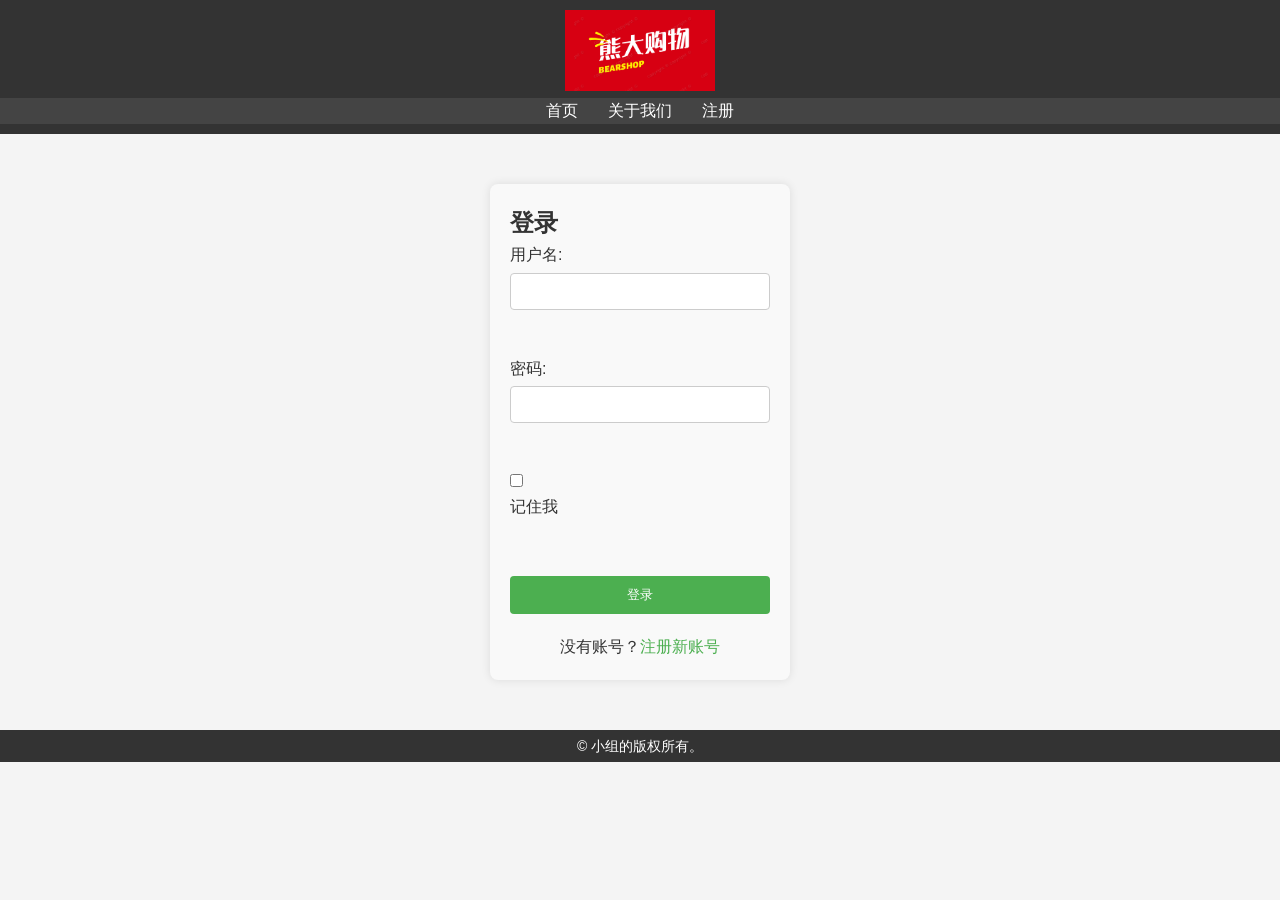
<file: src/main/resources/static/admin.html>
<!DOCTYPE html>
<html lang="zh">
<head>
  <meta charset="UTF-8">
  <meta name="viewport" content="width=device-width, initial-scale=1.0">
  <title>后台管理中心</title>
  <link rel="stylesheet" href="./Styles/Styles_ofAdmin.css">
</head>


<body>
<!-- 登录身份验证 -->
<script>
  const user = localStorage.getItem('loggedInUser');
  if (!user || user !== 'admin') {
    alert('请先登录管理员账号');
    window.location.href = './Class2/User_Login.html';
  }
</script>

<header>
  <h1>欢迎回来，管理员</h1>
</header>

<nav>
  <button onclick="showEmp()">员工管理</button>
  <button onclick="showDept()">部门管理</button>
  <button onclick="showProductsofBlackground()">商品管理</button>
</nav>

<button onclick="showAddEmpForm()">➕ 添加员工</button>
<button onclick="showAddDeptForm()">➕ 添加部门</button>
<button onclick="showAddProductForm()">➕ 添加商品</button>

<!-- 弹窗容器 -->
<div id="product-modal" class="modal" style="display: none;">
  <div class="modal-content">
    <span class="close" onclick="closeModal('product-modal')">&times;</span>
    <form id="add-product-form" style="display:none; margin:20px;
    max-height: 500px;
    overflow-y: auto;">
      <!-- 新增商品表单 -->
      <h3>新增商品</h3>
      <label>商品名称：<input name="name" required></label><br>
      <label>描述：<textarea name="description" required></textarea></label><br>
      <label>价格：<input name="price" type="number" required></label><br>
      <label>库存：<input name="stock" type="number" required></label><br>
      <label>商品图片：<input type="file" id="upload-image" name="image" accept="image/*" required></label><br>
      <input type="hidden" name="imageUrl" id="uploaded-url"> <!-- 存放返回的云链接 -->
      <button type="submit">提交</button>
    </form>


    <!-- 新增员工表单 -->
    <div id="add-emp-form" style="display:none; margin:20px;">
      <h3 id="title-name"></h3>
      <input type="hidden" id="emp-id">
      <label>用户名：<input id="emp-username" required></label><br>
      <label>姓名：<input id="emp-name" required></label><br>
      <label>性别：
        <select id="emp-gender">
          <option value="1">男</option>
          <option value="2">女</option>
        </select>
      </label><br>
      <label>头像：<input type="file" id="image" name="image" accept="image/*" required></label><br>
      <input type="hidden" name="imageUrl" id="url">
      <button onclick="submitEmp()">提交</button>
    </div>


    <!-- 新增部门弹窗表单 -->
    <div id="add-dept-form" style="display:none; margin: 20px;">
      <h3>新增部门</h3>
      <label>部门名称：<input id="dept-name" required></label><br>
      <button onclick="submitDept()">提交</button>
    </div>

    <!-- 删除商品表单 -->
    <form id="delete-products-form" style="display:none; margin:20px;">
      <h3>删除商品</h3>
      <label>请输入商品id：<input name="id" type="number" required></label>
      <button type="submit">提交</button>
    </form>

  </div>
</div>

<main id="main-panel">
  <!-- 这里动态加载内容 -->
</main>
<script src="./JS/dept.js"></script>
<script src="./JS/common.js"></script>
<script src="./JS/emp.js"></script>
<script src="./JS/main.js"></script>
<script src="./JS/product.js"></script>
</body>
</html>
</file>
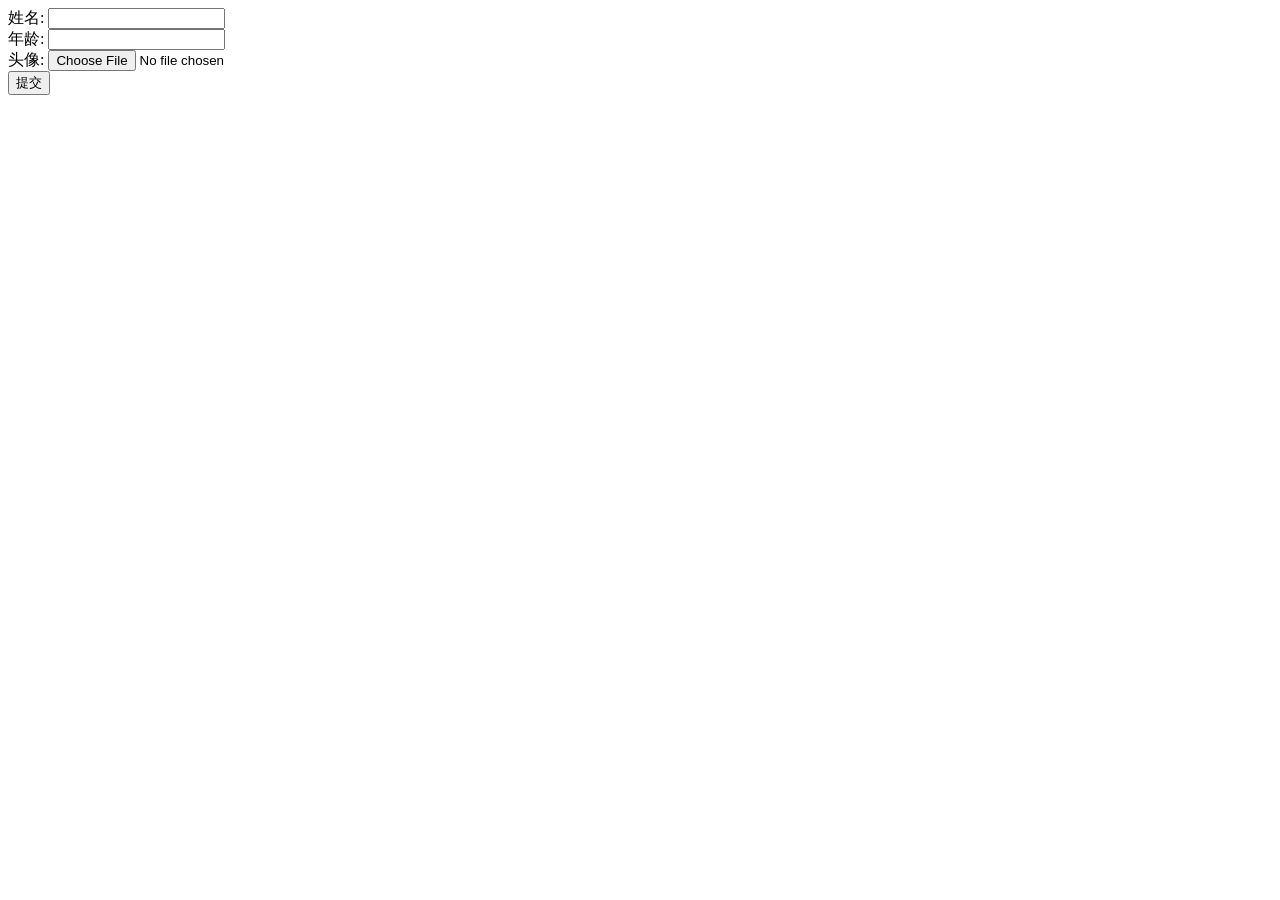
<file: src/main/resources/static/upload.html>
<!DOCTYPE html>
<html lang="en">
<head>
    <meta charset="UTF-8">
    <title>上传文件</title>
</head>
<body>

    <form action="/upload" method="post" enctype="multipart/form-data">
        姓名: <input type="text" name="username"><br>
        年龄: <input type="text" name="age"><br>
        头像: <input type="file" name="image"><br>
        <input type="submit" value="提交">
    </form>

</body>
</html>
</file>
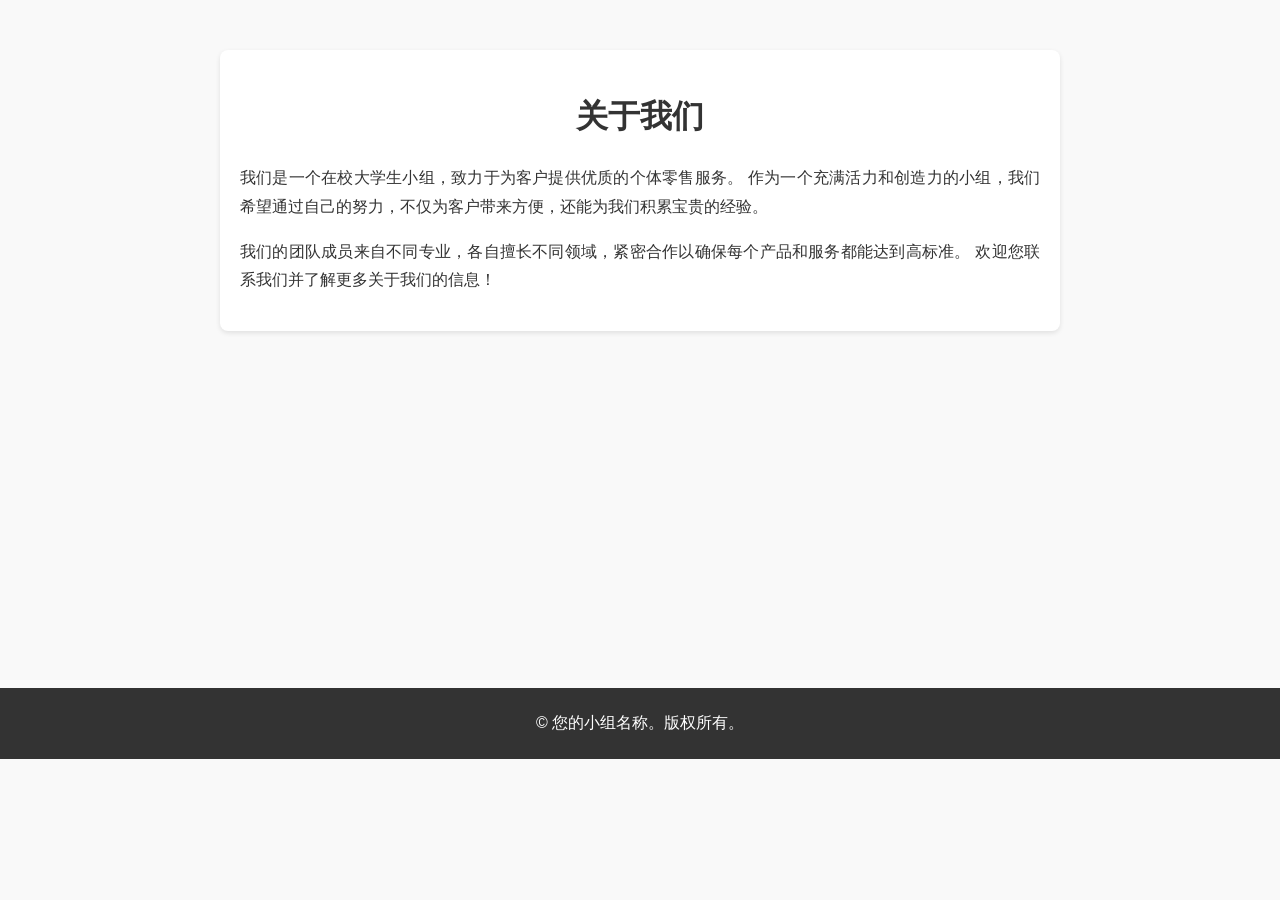
<file: src/main/resources/static/Class2/About_Us.html>
<!DOCTYPE html>
<html lang="zh">
<head>
    <meta charset="UTF-8">
    <meta name="viewport" content="width=device-width, initial-scale=1.0">
    <title>关于我们</title>
    <link rel="stylesheet" href="../Styles/Styles_ofAboutUs.css">
</head>
<body>
<div class="container">
    <h1>关于我们</h1>
    <p>
        我们是一个在校大学生小组，致力于为客户提供优质的个体零售服务。
        作为一个充满活力和创造力的小组，我们希望通过自己的努力，不仅为客户带来方便，还能为我们积累宝贵的经验。
    </p>
    <p>
        我们的团队成员来自不同专业，各自擅长不同领域，紧密合作以确保每个产品和服务都能达到高标准。
        欢迎您联系我们并了解更多关于我们的信息！
    </p>
</div>

<br><br><br>
<br><br><br>
<br><br><br>
<br><br><br>

<footer class="footer">
    <p class="span">&copy; 您的小组名称。版权所有。</p>
</footer>
</body>
</html>




        </article>
</body>
</html>
</file>
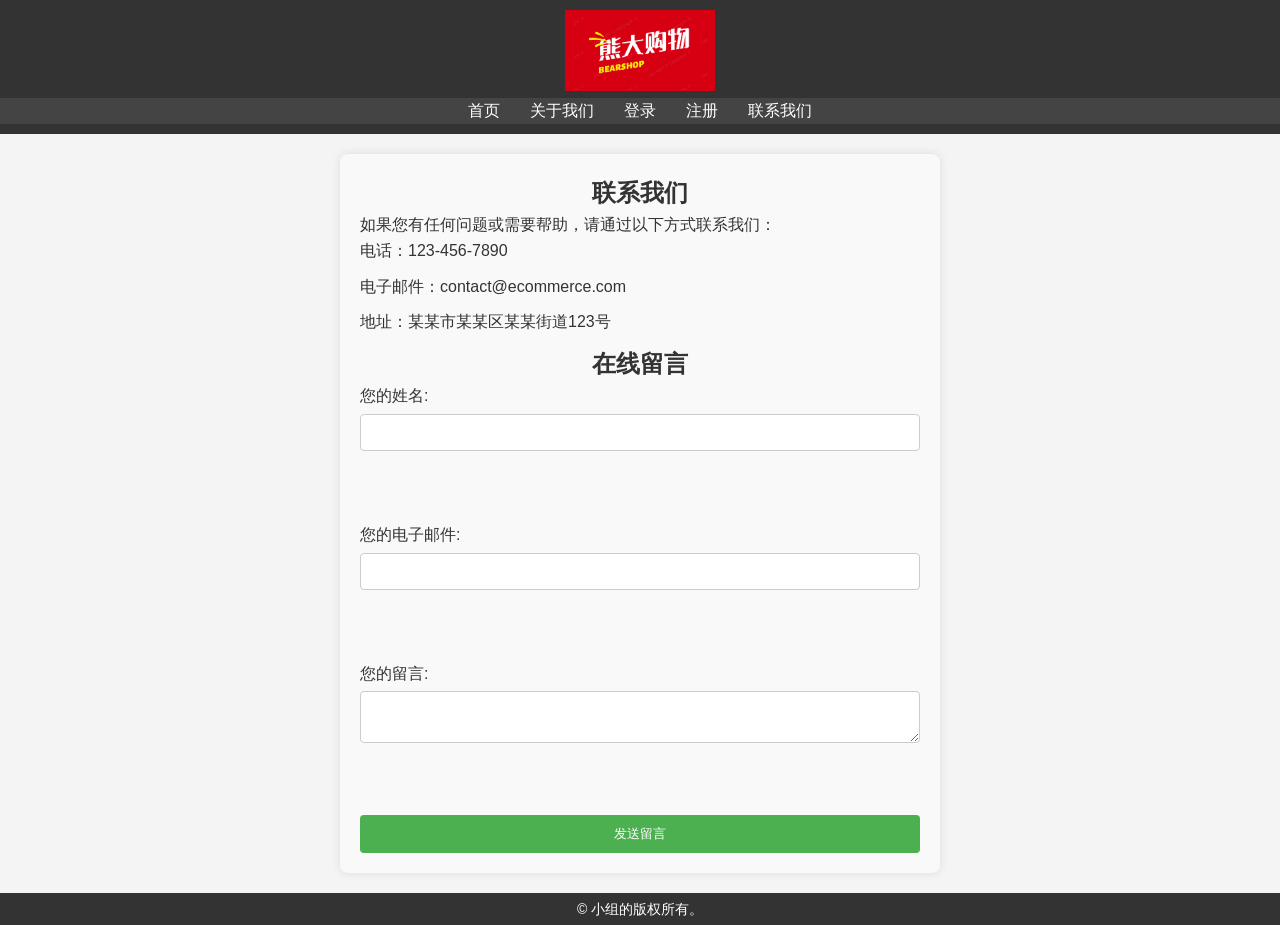
<file: src/main/resources/static/Class2/Contact_Us.html>
<!DOCTYPE html>
<html lang="zh">
<head>
    <meta charset="UTF-8">
    <meta name="viewport" content="width=device-width, initial-scale=1.0">
    <title>联系我们 - 电商主页</title>
    <link rel="stylesheet" href="../Styles/Styles_ofMain.css">
</head>
<body>
    <header>
        <div class="logo-container">
            <img src="../Picture/LOGO.png" alt="电商网站Logo" id="logo">
        </div>
        <nav class="navbar">
            <ul>
                <li><a href="../Index.html">首页</a></li>
                <li><a href="../Class2/About_Us.html" target="_blank">关于我们</a></li>
                <li><a href="../Class2/User_Login.html">登录</a></li>
                <li><a href="../Class2/User_Register.html" target="_blank">注册</a></li>
                <li><a href="#contact">联系我们</a></li>
            </ul>
        </nav>
    </header>

    <main>
        <section class="contact-us">
            <h1>联系我们</h1>
            <p>如果您有任何问题或需要帮助，请通过以下方式联系我们：</p>
            <ul>
                <li>电话：123-456-7890</li>
                <li>电子邮件：contact@ecommerce.com</li>
                <li>地址：某某市某某区某某街道123号</li>
            </ul>
            <h2>在线留言</h2>
            <form action="submit_contact_form.php" method="post">
                <label for="name">您的姓名:</label>
                <input type="text" id="name" name="name" required><br><br>
                <label for="email">您的电子邮件:</label>
                <input type="email" id="email" name="email" required><br><br>
                <label for="message">您的留言:</label>
                <textarea id="message" name="message" required></textarea><br><br>
                <input type="submit" value="发送留言">
            </form>
        </section>
    </main>

    <footer>
        <p>&copy; 小组的版权所有。</p>
    </footer>
</body>
</html>
</file>
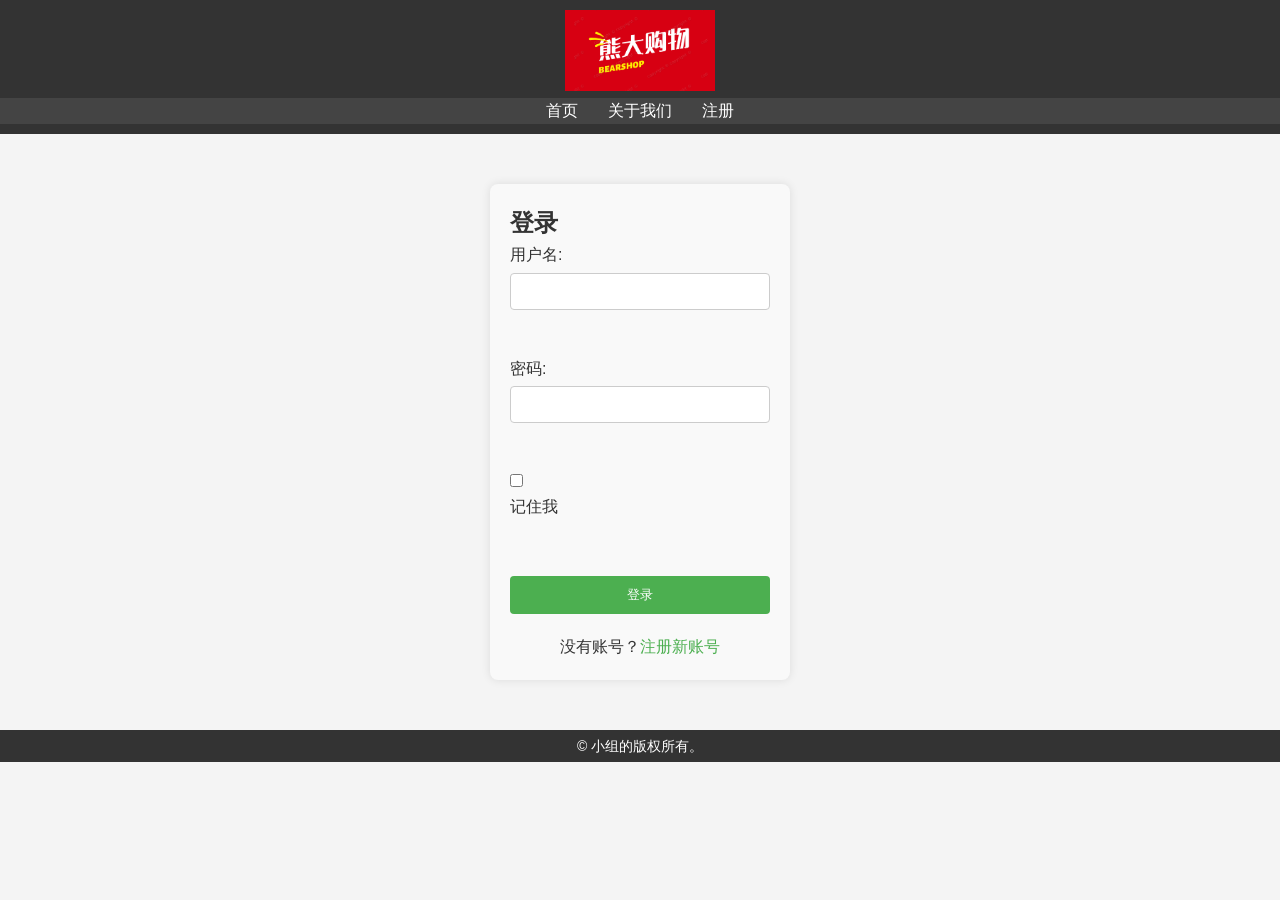
<file: src/main/resources/static/Class2/User_Login.html>
<!DOCTYPE html>
<html lang="zh">
<head>
    <meta charset="UTF-8">
    <meta name="viewport" content="width=device-width, initial-scale=1.0">
    <title>用户登录 - 电商主页</title>
    <link rel="stylesheet" href="../Styles/Styles_ofMain.css">
</head>
<body>
    <header>
        <div class="logo-container">
            <img src="../Picture/LOGO.png" alt="电商网站Logo" id="logo">
        </div>
        <nav class="navbar">
            <ul>
                <li><a href="../Index.html">首页</a></li>
                <li><a href="../Class2/About_Us.html" target="_blank">关于我们</a></li>
                <li><a href="../Class2/User_Register.html" target="_blank">注册</a></li>
            </ul>
        </nav>
    </header>

    <main>
        <section class="login-form">
            <h1>登录</h1>
            <form id = "loginForm" action="#" method="post">
                <label for="username">用户名:</label>
                <input type="text" id="username" name="username" required><br><br>

                <label for="password">密码:</label>
                <input type="password" id="password" name="password" required><br><br>

                <input type="checkbox" id="remember-me" name="remember-me">
                <label for="remember-me">记住我</label><br><br>

                <button type="submit">登录</button>
            </form>
            <p>没有账号？<a href="../Class2/User_Register.html">注册新账号</a></p>
        </section>
    </main>

    <footer>
        <p>&copy; 小组的版权所有。</p>
    </footer>

    <script>
        document.getElementById('loginForm').addEventListener('submit', async function (e) {
            e.preventDefault();

            const username = document.getElementById('username').value.trim();
            const password = document.getElementById('password').value;

            try {
                const res = await fetch('http://localhost:8080/login', {
                    method: 'POST',
                    headers: { 'Content-Type': 'application/json' },
                    body: JSON.stringify({ username, password })
                });

                // 解析后端返回的 JSON（即使是 401 也会带有 message）
                const result = await res.json().catch(() => ({}));

                // 用户名或密码错误时，后端返回 401，这是正常的业务结果，
                // 直接提示用户，不当成系统异常处理
                if (res.status === 401) {
                    alert('登录失败：' + (result.message || '用户名或密码错误'));
                    return;
                }

                if (!res.ok) {
                    // 其它非预期状态码（如 500）才视为系统错误
                    throw new Error('登录请求失败: ' + res.status + ' ' + (result.message || ''));
                }

                if (result.success) {
                    const payload = result.data || result.user || result;
                    const returnedId = payload && (payload.id || payload.userId || payload.uid);

                    //同时存储用户名和ID
                    if (returnedId) {
                        localStorage.setItem('userId', returnedId);
                        localStorage.setItem('username', username);
                        console.log('存储了用户信息:', { userId: returnedId, username });
                    } else {

                        localStorage.setItem('username', username);
                        console.warn('后端未返回userId,仅存储username');
                    }

                    console.log('登录成功！');
                    window.location.href = '/Index.html';
                } else {
                    alert('登录失败：' + (result.message || '用户名或密码错误'));
                }
            } catch (err) {
                console.error('登录过程发生错误:', err);
                alert('登录过程发生错误，请重试');
            }
        });
    </script>


</body>
</html>
</file>
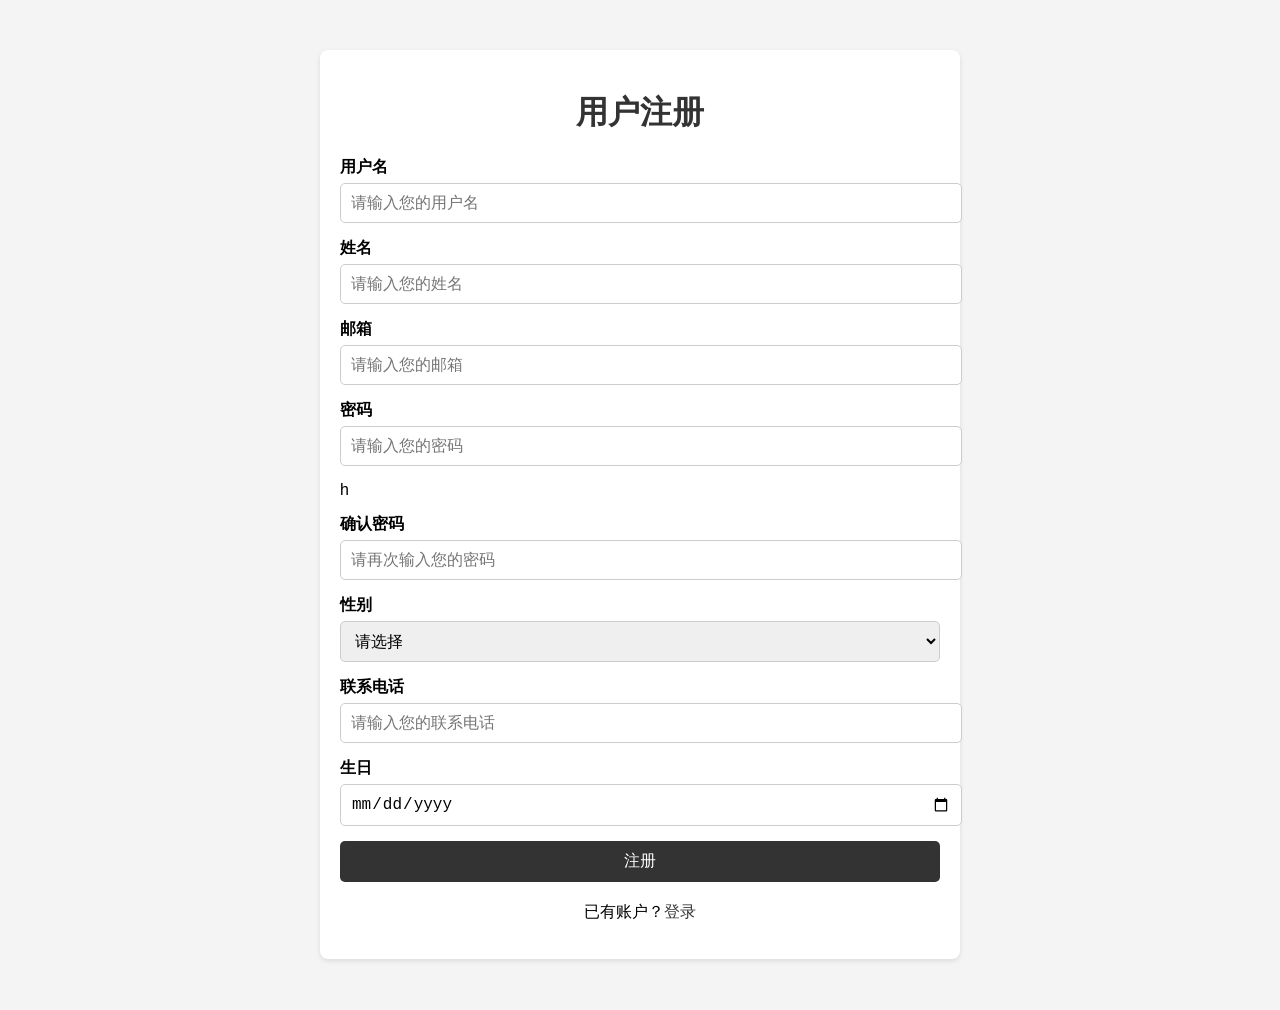
<file: src/main/resources/static/Class2/User_Register.html>
<!DOCTYPE html>
<html lang="zh">
<head>
    <meta charset="UTF-8">
    <meta name="viewport" content="width=device-width, initial-scale=1.0">
    <title>用户注册</title>
    <link rel="stylesheet" href="../Styles/Styles_ofUserRegister.css">
</head>
<body>
<div class="container">
    <h1>用户注册</h1>
    <form id="registerForm">
        <!-- 用户名 -->
        <div class="form-group">
            <label for="username">用户名</label>
            <input type="text" id="username" name="username" placeholder="请输入您的用户名"
                   pattern="^[a-zA-Z0-9_]{3,20}$" title="用户名只能包含字母、数字和下划线，长度为3-20个字符" required>
        </div>

        <!-- 姓名 -->
        <div class="form-group">
            <label for="name">姓名</label>
            <input type="text" id="name" name="name" placeholder="请输入您的姓名" required>
        </div>

        <!-- 邮箱 -->
        <div class="form-group">
            <label for="email">邮箱</label>
            <input type="email" id="email" name="email" placeholder="请输入您的邮箱"
                   pattern="^[a-zA-Z0-9._%+-]+@[a-zA-Z0-9.-]+\.[a-zA-Z]{2,}$" title="请输入有效的邮箱地址" required>
        </div>

        <!-- 密码 -->
        <div class="form-group">
            <label for="password">密码</label>
            <input type="password" id="password" name="password" placeholder="请输入您的密码"
                   pattern="^(?=.*[A-Za-z])(?=.*\d)[A-Za-z\d]{6,20}$"
                   title="密码需包含字母和数字，长度在6到20个字符之间" >
        </div>
h
        <!-- 确认密码 -->
        <div class="form-group">
            <label for="confirm-password">确认密码</label>
            <input type="password" id="confirm-password" name="confirm-password" placeholder="请再次输入您的密码">
        </div>

        <!-- 性别 -->
        <div class="form-group">
            <label for="gender">性别</label>
            <select id="gender" name="gender" required>
                <option value="">请选择</option>
                <option value="male">男</option>
                <option value="female">女</option>
                <option value="other">其他</option>
            </select>
        </div>

        <!-- 联系电话 -->
        <div class="form-group">
            <label for="phone">联系电话</label>
            <input type="tel" id="phone" name="phone" placeholder="请输入您的联系电话"
                   pattern="^1[3-9]\d{9}$" title="请输入有效的中国手机号" required>
        </div>

        <!-- 生日 -->
        <div class="form-group">
            <label for="birthdate">生日</label>
            <input type="date" id="birthdate" name="birthdate" required>
        </div>

        <!-- 提交按钮 -->
        <button type="submit">注册</button>
    </form>
    <div class="form-footer">
        <p>已有账户？<a href="#">登录</a></p>
    </div>
</div>
</body>

<script>
    document.getElementById('registerForm').addEventListener('submit', async function (e) {
        e.preventDefault();

        // 获取用户输入
        const username = document.getElementById('username').value;
        const name = document.getElementById('name').value;
        const password = document.getElementById('password').value;
        const confirmPassword = document.getElementById('confirm-password').value;
        const gender = document.getElementById('gender').value;
        const phone = document.getElementById('phone').value;
        const birthdate = document.getElementById('birthdate').value;

        const passwordRegex = /^(?=.*[A-Za-z])(?=.*\d)[A-Za-z\d]{6,20}$/;

        if (password) {
            if (!passwordRegex.test(password)) {
                alert('密码格式错误：需包含字母和数字，长度在6到20个字符之间');
                return;
            }

            if (password !== confirmPassword) {
                alert('两次输入的密码不一致');
                return;
            }
        }

        const emp = {
            username,
            name,
            password,
            gender: gender === 'male' ? 1 : gender === 'female' ? 2 : 3,
            phone,
            birth: birthdate
        };

        try {
            const res = await fetch('http://localhost:8080/register', {
                method: 'POST',
                headers: {
                    'Content-Type': 'application/json'
                },
                body: JSON.stringify(emp)
            });

            const result = await res.json();

            if (res.ok && result.success) {
                alert('注册成功！请登录');
                window.location.href = './User_Login.html';
            } else {
                alert('注册失败：' + (result.message || '未知错误'));
            }
        } catch (err) {
            alert('请求失败，请稍后再试');
            console.error(err);
        }
    });
</script>

</html>
</file>
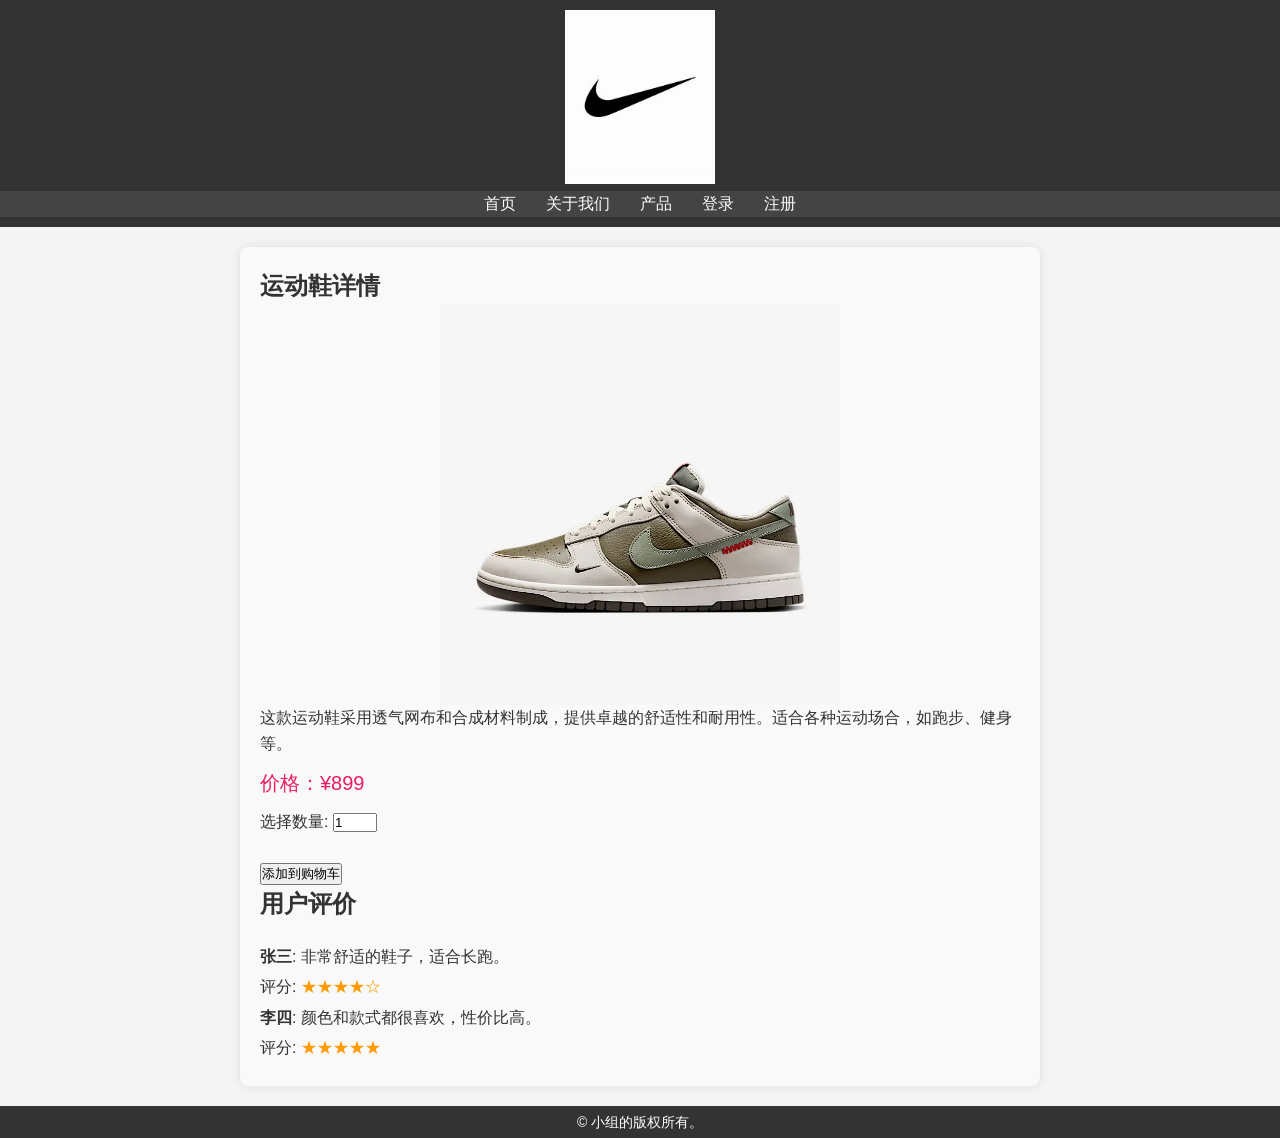
<file: src/main/resources/static/Class3/Product_Detail1.1.html>
<!DOCTYPE html>
<html lang="zh">
<head>
    <meta charset="UTF-8">
    <meta name="viewport" content="width=device-width, initial-scale=1.0">
    <title>运动鞋详情 - 电商主页</title>
    <link rel="stylesheet" href="../Styles/Styles_ofMain.css">
</head>
<body>
    <header>
        <div class="logo-container">
            <img src="../Picture/logo.jpg" alt="电商网站Logo" id="logo">
        </div>
        <nav class="navbar">
            <ul>
                <li><a href="../Index.html">首页</a></li>
                <li><a href="../Class2/About_Us.html" target="_blank">关于我们</a></li>
                <li><a href="../Index.html">产品</a></li>
                <li><a href="../Class2/User_Login.html">登录</a></li>
                <li><a href="../Class2/User_Register.html" target="_blank">注册</a></li>
            </ul>
        </nav>
    </header>

    <main>
        <section class="product-detail">
            <h1>运动鞋详情</h1>
            <img src="../Picture/nike1.png" alt="运动鞋" class="product-image">
            <p class="product-description">这款运动鞋采用透气网布和合成材料制成，提供卓越的舒适性和耐用性。适合各种运动场合，如跑步、健身等。</p>
            <p class="product-price">价格：¥899</p>
            <form action="add_to_cart.php" method="post">
                <label for="quantity">选择数量:</label>
                <input type="number" id="quantity" name="quantity" min="1" max="10" value="1"><br><br>
                <input type="hidden" name="product_id" value="101">
                <input type="submit" value="添加到购物车">
            </form>
            <h2>用户评价</h2>
            <div class="customer-reviews">
                <p><strong>张三</strong>: 非常舒适的鞋子，适合长跑。
                <p>评分: <span class="rating">★★★★☆</span></p>             
                <p><strong>李四</strong>: 颜色和款式都很喜欢，性价比高。</p>
                <p>评分: <span class="rating">★★★★★</span></p>
            </div>
        </section>
    </main>

    <footer>
        <p>&copy; 小组的版权所有。</p>
    </footer>
</body>
</html>
</file>
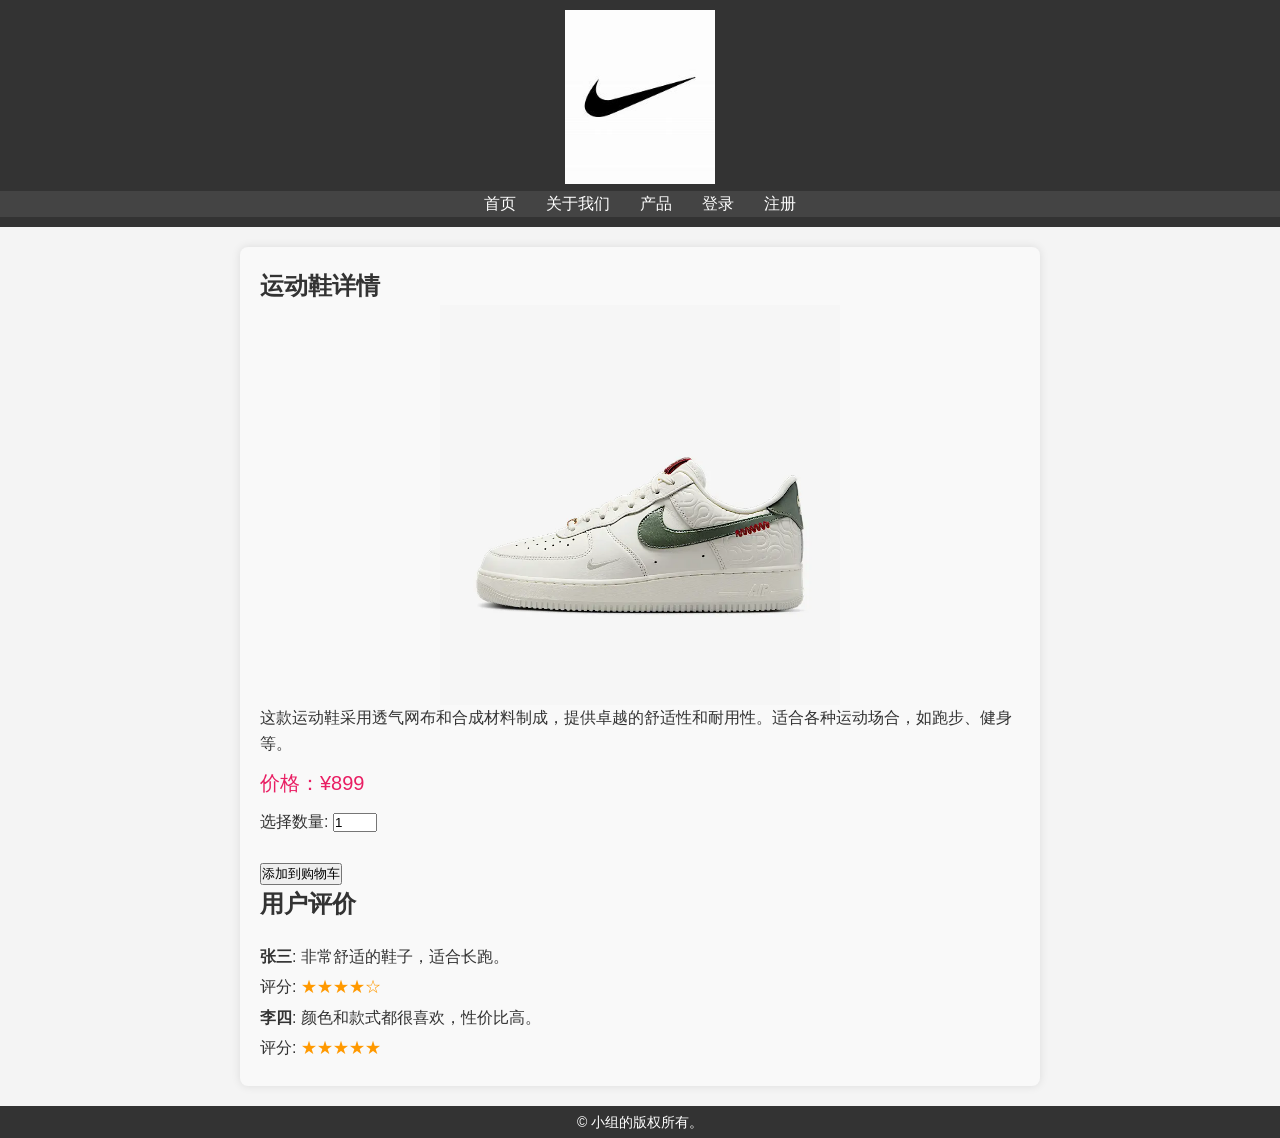
<file: src/main/resources/static/Class3/Product_Detail1.3.html>
<!DOCTYPE html>
<html lang="zh">
<head>
    <meta charset="UTF-8">
    <meta name="viewport" content="width=device-width, initial-scale=1.0">
    <title>运动鞋详情 - 电商主页</title>
    <link rel="stylesheet" href="../Styles/Styles_ofMain.css">
</head>
<body>
    <header>
        <div class="logo-container">
            <img src="../Picture/logo.jpg" alt="电商网站Logo" id="logo">
        </div>
        <nav class="navbar">
            <ul>
                <li><a href="../Index.html">首页</a></li>
                <li><a href="../Class2/About_Us.html" target="_blank">关于我们</a></li>
                <li><a href="../Class2/Product.html">产品</a></li>
                <li><a href="../Class2/User_Login.html">登录</a></li>
                <li><a href="../Class2/User_Register.html" target="_blank">注册</a></li>
            </ul>
        </nav>
    </header>

    <main>
        <section class="product-detail">
            <h1>运动鞋详情</h1>
            <img src="../Picture/nike3.png" alt="运动鞋" class="product-image">
            <p class="product-description">这款运动鞋采用透气网布和合成材料制成，提供卓越的舒适性和耐用性。适合各种运动场合，如跑步、健身等。</p>
            <p class="product-price">价格：¥899</p>
            <form action="add_to_cart.php" method="post">
                <label for="quantity">选择数量:</label>
                <input type="number" id="quantity" name="quantity" min="1" max="10" value="1"><br><br>
                <input type="hidden" name="product_id" value="101">
                <input type="submit" value="添加到购物车">
            </form>
            <h2>用户评价</h2>
            <div class="customer-reviews">
                <p><strong>张三</strong>: 非常舒适的鞋子，适合长跑。</p>
                <p>评分: <span class="rating">★★★★☆</span></p>
                <p><strong>李四</strong>: 颜色和款式都很喜欢，性价比高。</p>
                <p>评分: <span class="rating">★★★★★</span></p>
            </div>
        </section>
    </main>

    <footer>
        <p>&copy; 小组的版权所有。</p>
    </footer>
</body>
</html>
</file>
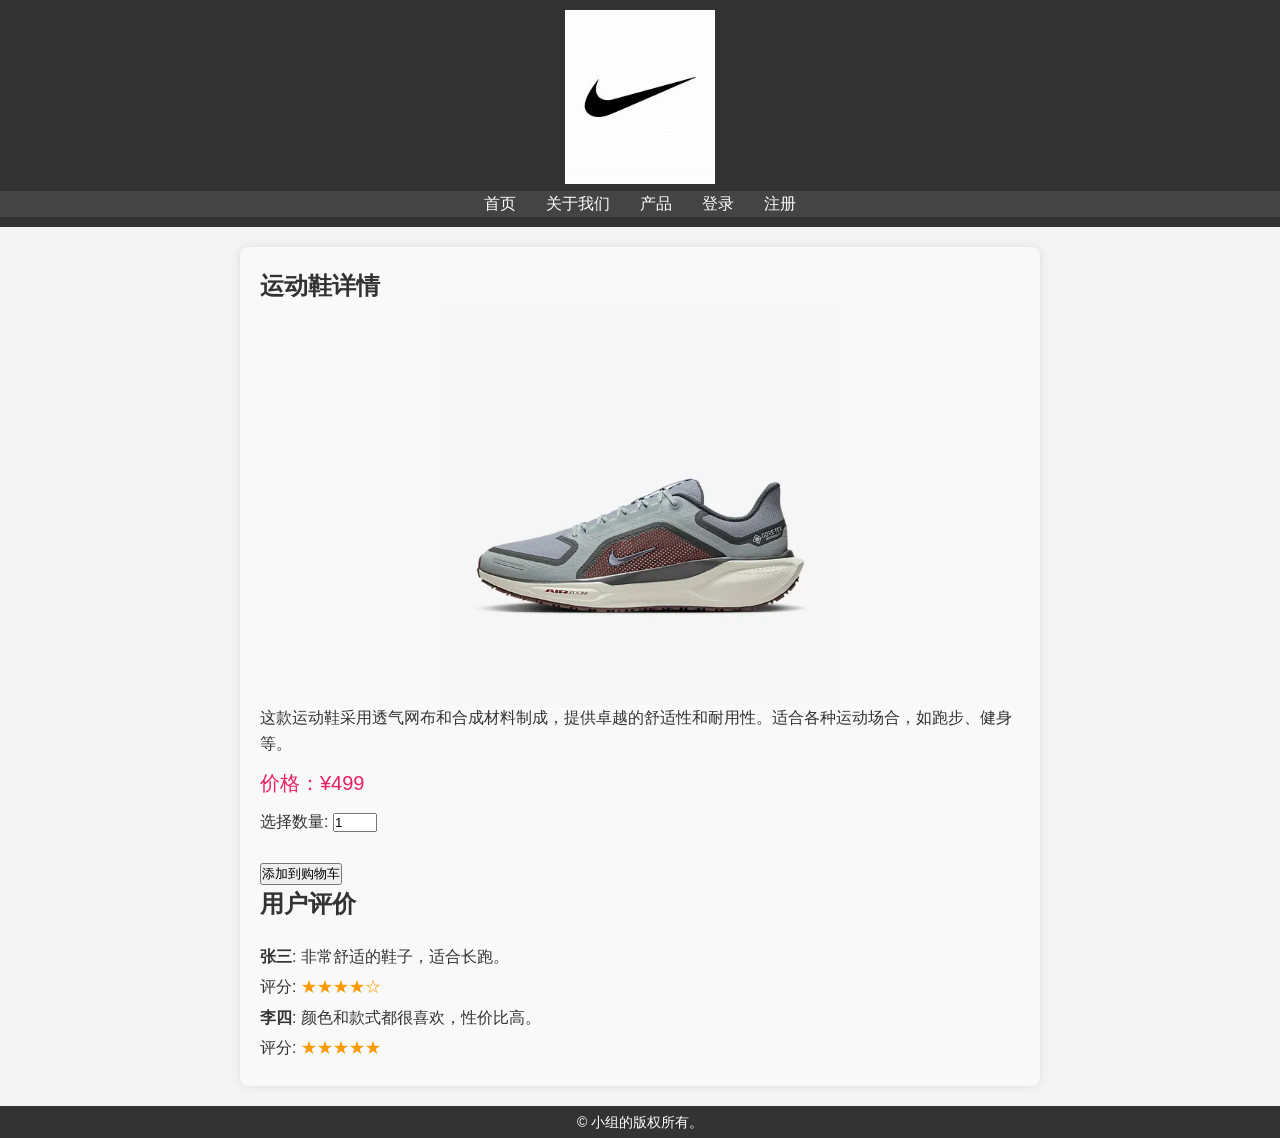
<file: src/main/resources/static/Class3/Product_Detail1.4.html>
<!DOCTYPE html>
<html lang="zh">
<head>
    <meta charset="UTF-8">
    <meta name="viewport" content="width=device-width, initial-scale=1.0">
    <title>运动鞋详情 - 电商主页</title>
    <link rel="stylesheet" href="../Styles/Styles_ofMain.css">
</head>
<body>
    <header>
        <div class="logo-container">
            <img src="../Picture/logo.jpg" alt="电商网站Logo" id="logo">
        </div>
        <nav class="navbar">
            <ul>
                <li><a href="../Index.html">首页</a></li>
                <li><a href="../Class2/About_Us.html" target="_blank">关于我们</a></li>
                <li><a href="../Class2/Product.html">产品</a></li>
                <li><a href="../Class2/User_Login.html">登录</a></li>
                <li><a href="../Class2/User_Register.html" target="_blank">注册</a></li>
            </ul>
        </nav>
    </header>

    <main>
        <section class="product-detail">
            <h1>运动鞋详情</h1>
            <img src="../Picture/nike4.png" alt="运动鞋" class="product-image">
            <p class="product-description">这款运动鞋采用透气网布和合成材料制成，提供卓越的舒适性和耐用性。适合各种运动场合，如跑步、健身等。</p>
            <p class="product-price">价格：¥499</p>
            <form action="add_to_cart.php" method="post">
                <label for="quantity">选择数量:</label>
                <input type="number" id="quantity" name="quantity" min="1" max="10" value="1"><br><br>
                <input type="hidden" name="product_id" value="101">
                <input type="submit" value="添加到购物车">
            </form>
            <h2>用户评价</h2>
            <div class="customer-reviews">
                <p><strong>张三</strong>: 非常舒适的鞋子，适合长跑。</p>
                <p>评分: <span class="rating">★★★★☆</span></p>
                <p><strong>李四</strong>: 颜色和款式都很喜欢，性价比高。</p>
                <p>评分: <span class="rating">★★★★★</span></p>
            </div>
        </section>
    </main>

    <footer>
        <p>&copy; 小组的版权所有。</p>
    </footer>
</body>
</html>
</file>
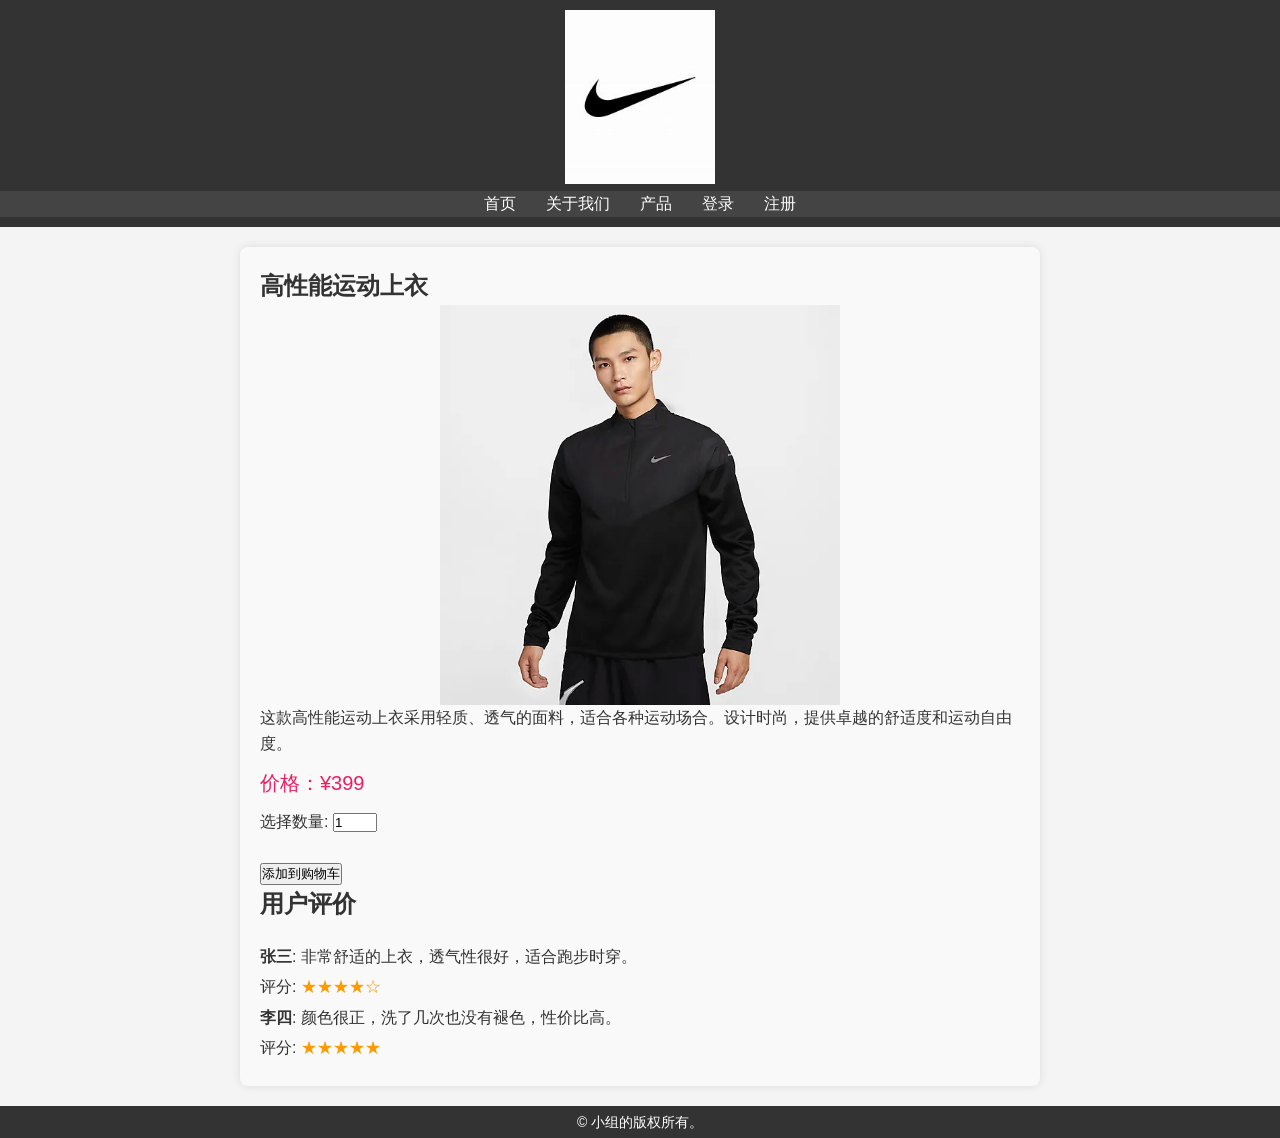
<file: src/main/resources/static/Class3/Product_Detail1.5.html>
<!DOCTYPE html>
<html lang="zh">
<head>
    <meta charset="UTF-8">
    <meta name="viewport" content="width=device-width, initial-scale=1.0">
    <title>运动鞋详情 - 电商主页</title>
    <link rel="stylesheet" href="../Styles/Styles_ofMain.css">
</head>
<body>
<header>
    <div class="logo-container">
        <img src="../Picture/logo.jpg" alt="电商网站Logo" id="logo">
    </div>
    <nav class="navbar">
        <ul>
            <li><a href="../Index.html">首页</a></li>
            <li><a href="../Class2/About_Us.html" target="_blank">关于我们</a></li>
            <li><a href="../Class2/Product.html">产品</a></li>
            <li><a href="../Class2/User_Login.html">登录</a></li>
            <li><a href="../Class2/User_Register.html" target="_blank">注册</a></li>
        </ul>
    </nav>
</header>

    <main>
        <section class="product-detail">
            <h1>高性能运动上衣</h1>
            <img src="../Picture/nike5.png" alt="运动鞋" class="product-image">
            <p class="product-description">这款高性能运动上衣采用轻质、透气的面料，适合各种运动场合。设计时尚，提供卓越的舒适度和运动自由度。</p>
            <p class="product-price">价格：¥399</p>
            <form action="add_to_cart.php" method="post">
                <label for="quantity">选择数量:</label>
                <input type="number" id="quantity" name="quantity" min="1" max="10" value="1"><br><br>
                <input type="hidden" name="product_id" value="101">
                <input type="submit" value="添加到购物车">
            </form>
            <h2>用户评价</h2>
            <div class="customer-reviews">
                <p><strong>张三</strong>: 非常舒适的上衣，透气性很好，适合跑步时穿。</p>
                <p>评分: <span class="rating">★★★★☆</span></p>
                <p><strong>李四</strong>: 颜色很正，洗了几次也没有褪色，性价比高。</p>
                <p>评分: <span class="rating">★★★★★</span></p>
            </div>
        </section>
    </main>

    <footer>
        <p>&copy; 小组的版权所有。</p>
    </footer>
</body>
</html>
</file>
<file: src/main/resources/static/Styles/Styles_ofAdmin.css>
/* 全局样式 */
* {
    margin: 0;
    padding: 0;
    box-sizing: border-box;
}

body {
    font-family: 'Microsoft YaHei', 'Segoe UI', Tahoma, Geneva, Verdana, sans-serif;
    background: linear-gradient(135deg, #667eea 0%, #764ba2 100%);
    min-height: 100vh;
    color: #333;
}

/* 头部样式 */
header {
    background: rgba(255, 255, 255, 0.1);
    backdrop-filter: blur(10px);
    border: 1px solid rgba(255, 255, 255, 0.2);
    padding: 20px 0;
    text-align: center;
    margin-bottom: 30px;
}

header h1 {
    color: #fff;
    font-size: 2.5rem;
    font-weight: 300;
    text-shadow: 0 2px 4px rgba(0,0,0,0.3);
}

/* 导航栏样式 */
nav {
    display: flex;
    justify-content: center;
    gap: 20px;
    margin: 30px 20px;
    flex-wrap: wrap;
}

/* 按钮基础样式 */
button {
    background: linear-gradient(45deg, #4facfe 0%, #00f2fe 100%);
    color: white;
    border: none;
    padding: 12px 24px;
    border-radius: 25px;
    cursor: pointer;
    font-size: 16px;
    font-weight: 500;
    transition: all 0.3s ease;
    box-shadow: 0 4px 15px rgba(79, 172, 254, 0.3);
    position: relative;
    overflow: hidden;
}

button::before {
    content: '';
    position: absolute;
    top: 0;
    left: -100%;
    width: 100%;
    height: 100%;
    background: linear-gradient(90deg, transparent, rgba(255,255,255,0.2), transparent);
    transition: left 0.5s ease;
}

button:hover::before {
    left: 100%;
}

button:hover {
    transform: translateY(-2px);
    box-shadow: 0 6px 20px rgba(79, 172, 254, 0.4);
}

button:active {
    transform: translateY(0);
    box-shadow: 0 2px 8px rgba(79, 172, 254, 0.3);
}

/* 添加按钮特殊样式 */
button[onclick*="showAdd"],
button[onclick*="addEmp"]{
    background: linear-gradient(45deg, #fa709a 0%, #fee140 100%);
    box-shadow: 0 4px 15px rgba(250, 112, 154, 0.3);
}

button[onclick*="showAdd"]:hover,
button[onclick*="addEmp"]:hover{
    box-shadow: 0 6px 20px rgba(250, 112, 154, 0.4);
}

/* 主面板样式 */
#main-panel {
    background: rgba(255, 255, 255, 0.95);
    backdrop-filter: blur(10px);
    border-radius: 20px;
    padding: 30px;
    margin: 20px;
    box-shadow: 0 10px 30px rgba(0,0,0,0.1);
    border: 1px solid rgba(255, 255, 255, 0.2);
}

#main-panel h2 {
    color: #333;
    font-size: 2rem;
    margin-bottom: 20px;
    text-align: center;
    position: relative;
}

#main-panel h2::after {
    content: '';
    position: absolute;
    bottom: -10px;
    left: 50%;
    transform: translateX(-50%);
    width: 60px;
    height: 3px;
    background: linear-gradient(45deg, #4facfe 0%, #00f2fe 100%);
    border-radius: 2px;
}

/* 表格样式 */
table {
    width: 100%;
    border-collapse: collapse;
    background: white;
    border-radius: 15px;
    overflow: hidden;
    box-shadow: 0 5px 15px rgba(0,0,0,0.08);
}

th {
    background: linear-gradient(45deg, #667eea 0%, #764ba2 100%);
    color: white;
    padding: 15px;
    font-weight: 500;
    text-align: center;
    font-size: 16px;
}

td {
    padding: 12px 15px;
    text-align: center;
    border-bottom: 1px solid #f0f0f0;
    transition: background-color 0.3s ease;
}

tr:hover td {
    background-color: #f8f9ff;
}

tr:last-child td {
    border-bottom: none;
}

/* 表格内按钮样式 */
td button {
    padding: 6px 12px;
    font-size: 14px;
    margin: 0 3px;
    border-radius: 15px;
}

td button[onclick*="edit"] {
    background: linear-gradient(45deg, #ffeaa7 0%, #fab1a0 100%);
    color: #2d3436;
    box-shadow: 0 2px 8px rgba(255, 234, 167, 0.4);
}

td button[onclick*="delete"] {
    background: linear-gradient(45deg, #fd79a8 0%, #e84393 100%);
    box-shadow: 0 2px 8px rgba(253, 121, 168, 0.4);
}

/* 模态框样式 */
.modal {
    position: fixed;
    z-index: 1000;
    left: 0;
    top: 0;
    width: 100%;
    height: 100%;
    background-color: rgba(0,0,0,0.6);
    backdrop-filter: blur(5px);
}

.modal-content {
    background: linear-gradient(135deg, #fff 0%, #f8f9ff 100%);
    margin: 5% auto;
    padding: 30px;
    border-radius: 20px;
    width: 90%;
    max-width: 500px;
    box-shadow: 0 20px 40px rgba(0,0,0,0.2);
    position: relative;
    animation: modalSlideIn 0.3s ease;
}

@keyframes modalSlideIn {
    from {
        opacity: 0;
        transform: translateY(-50px);
    }
    to {
        opacity: 1;
        transform: translateY(0);
    }
}

.close {
    position: absolute;
    right: 15px;
    top: 15px;
    font-size: 28px;
    font-weight: bold;
    cursor: pointer;
    color: #aaa;
    width: 30px;
    height: 30px;
    border-radius: 50%;
    display: flex;
    align-items: center;
    justify-content: center;
    transition: all 0.3s ease;
}

.close:hover {
    background: #f0f0f0;
    color: #333;
}

/* 表单样式 */
form h3, #add-emp-form h3, #add-dept-form h3 {
    color: #333;
    margin-bottom: 20px;
    font-size: 1.5rem;
    text-align: center;
}

form label, #add-emp-form label, #add-dept-form label {
    display: block;
    margin-bottom: 15px;
    font-weight: 500;
    color: #555;
}

form input, form textarea, form select,
#add-emp-form input, #add-emp-form select,
#add-dept-form input {
    width: 100%;
    padding: 12px;
    border: 2px solid #e0e0e0;
    border-radius: 10px;
    font-size: 16px;
    margin-top: 5px;
    transition: all 0.3s ease;
    box-sizing: border-box;
}

form input:focus, form textarea:focus, form select:focus,
#add-emp-form input:focus, #add-emp-form select:focus,
#add-dept-form input:focus {
    outline: none;
    border-color: #4facfe;
    box-shadow: 0 0 10px rgba(79, 172, 254, 0.2);
}

form textarea {
    resize: vertical;
    min-height: 80px;
}

/* 图片预览样式 */
img {
    border-radius: 8px;
    box-shadow: 0 2px 8px rgba(0,0,0,0.1);
}

/* 响应式设计 */
@media (max-width: 768px) {
    nav {
        flex-direction: column;
        align-items: center;
    }

    header h1 {
        font-size: 2rem;
    }

    #main-panel {
        margin: 10px;
        padding: 20px;
    }

    .modal-content {
        width: 95%;
        margin: 10% auto;
        padding: 20px;
    }

    table, th, td {
        font-size: 14px;
    }

    th, td {
        padding: 8px;
    }
}

/* 滚动条样式 */
::-webkit-scrollbar {
    width: 8px;
}

::-webkit-scrollbar-track {
    background: #f1f1f1;
    border-radius: 4px;
}

::-webkit-scrollbar-thumb {
    background: linear-gradient(45deg, #4facfe 0%, #00f2fe 100%);
    border-radius: 4px;
}

::-webkit-scrollbar-thumb:hover {
    background: linear-gradient(45deg, #667eea 0%, #764ba2 100%);
}
</file>
<file: src/main/resources/static/Styles/Styles_ofAboutUs.css>
body {
    font-family: Arial, sans-serif;
    line-height: 1.6;
    color: #333;
    background-color: #f9f9f9;
    margin: 0;
    padding: 0;
}
.container {
    max-width: 800px;
    margin: 50px auto;
    background: #fff;
    padding: 20px;
    border-radius: 8px;
    box-shadow: 0 2px 5px rgba(0, 0, 0, 0.1);
}
h1 {
    text-align: center;
    color: #333;
}
p {
    font-size: 16px;
    line-height: 1.8;
    text-align: justify;
}
.footer {
    padding: 5px;
    background-color: #333;
    color: #fff;
    margin-bottom: 10px;
    .span{
        text-align: center;
    }
}
</file>
<file: src/main/resources/static/Styles/Styles_ofMain.css>
/* 基本重置样式 */
* {
    margin: 0;
    padding: 0;
    box-sizing: border-box;
}

/* 页面主体布局 */
body {
    font-family: Arial, sans-serif;
    line-height: 1.6;
    color: #333;
    background-color: #f4f4f4;
}

/* 顶部区域 */
header {
    position: relative;   /* 让子元素能用绝对定位 */
    background-color: #333;
    color: #fff;
    padding: 10px 0;
}

/* Logo 居中 */
.logo-container {
    text-align: center;
}

#logo {
    width: 150px;
}

/* 登录部分靠右上角 */
.user-auth {
    position: absolute;
    top: 10px;     /* 距离 header 顶部 10px */
    right: 20px;   /* 距离右边 20px */
}


.video-section{
    display: flex;
    justify-content: center;
}

.navbar {
    display: flex;
    justify-content: center;  /*宣传视频的大小 */
    background-color: #444;
}

.navbar ul {
    list-style-type: none;
    display: flex;
}

.navbar ul li {
    margin: 0 15px;
}

.navbar ul li a {
    text-decoration: none;
    color: #fff;
    font-size: 16px;
}

.navbar ul li a:hover {
    color: #ffcc00; /* 鼠标悬停时的颜色 */
}

.user-auth {
    text-align: right;
    margin-top: 10px;
}

.user-auth a {
    color: #fff;
    margin-left: 15px;
    text-decoration: none;
}

.user-auth a:hover {
    color: #ffcc00;
}

/* 最新动态区域 */
.latest-news {
    background-color: #fff;
    padding: 20px;
    margin: 20px auto;
    width: 80%;
    box-shadow: 0 2px 5px rgba(0, 0, 0, 0.1);
}

.latest-news h2 {
    color: #333;
}

.latest-news p {
    color: #666;
}

/* 商品列表区域 */
.product-list {
    display: flex;
    flex-wrap: wrap;
    justify-content: space-around;
    padding: 20px 0;
    background-color: #fff;
}

.product-item {
    flex: 0 0 30%;      /* 设定固定宽度为容器的 30% */
    margin: 10px;
    width: 30%;
    text-align: center;
    background-color: #f9f9f9;
    padding: 10px;
    border: 1px solid #ddd;
    border-radius: 5px;
    box-shadow: 0 2px 5px rgba(0, 0, 0, 0.1);

}

.product-item img {
    width: 100%;
    height: auto;
    margin-bottom: 10px;
}

.product-item p {
    font-size: 14px;
    color: #666;
}

/* 搜索栏区域 */
.search-bar {
    text-align: center;
    margin: 20px 0;
}

.search-bar form {
    display: inline-block;
    background-color: #fff;
    padding: 10px;
    border: 1px solid #ddd;
    border-radius: 5px;
}

.search-bar input[type="text"] {
    padding: 5px 10px;
    border: 1px solid #ccc;
    border-radius: 5px;
    width: 300px;
    margin-right: 10px;
}

.search-bar button {
    padding: 5px 15px;
    border: none;
    background-color: #333;
    color: white;
    cursor: pointer;
    border-radius: 5px;
}

.search-bar button:hover {
    background-color: #ffcc00;
}

/* 购物帮助区域 */
.shopping-help {
    background-color: #fff;
    padding: 20px;
    margin: 20px auto;
    width: 80%;
    box-shadow: 0 2px 5px rgba(0, 0, 0, 0.1);
}

.shopping-help h2 {
    color: #333;
}

.shopping-help ul {
    list-style-type: none;
}

.shopping-help ul li {
    font-size: 14px;
    color: #666;
    margin-bottom: 10px;
}

/* 页脚区域 */
footer {
    text-align: center;
    background-color: #333;
    color: #fff;
    padding: 5px 0;
    margin-top: 20px;
}

footer p {
    font-size: 14px;
}
.product-item a {
    text-decoration: none; /* 去除链接下划线 */
    color: #000; /* 设置链接文字颜色 */
}

.product-item a:hover {
    text-decoration: underline; /* 鼠标悬停时显示下划线 */
}
.login-form {
    max-width: 300px;
    margin: 50px auto;
    padding: 20px;
    background-color: #f9f9f9;
    border-radius: 8px;
    box-shadow: 0 0 10px rgba(0, 0, 0, 0.1);
}

.login-form h2 {
    text-align: center;
    margin-bottom: 20px;
}

.login-form label {
    display: block;
    margin-bottom: 5px;
}

.login-form input[type="text"],
.login-form input[type="password"] {
    width: 100%;
    padding: 10px;
    margin-bottom: 20px;
    border: 1px solid #ccc;
    border-radius: 4px;
}

.login-form input[type="checkbox"] {
    margin-right: 5px;
}

.login-form button {
    width: 100%;
    padding: 10px;
    background-color: #4CAF50;
    color: white;
    border: none;
    border-radius: 4px;
    cursor: pointer;
}

.login-form button:hover {
    background-color: #45a049;
}

.login-form p {
    text-align: center;
    margin-top: 20px;
}

.login-form p a {
    color: #4CAF50;
    text-decoration: none;
}

.login-form p a:hover {
    text-decoration: underline;
}
.contact-us {
    max-width: 600px;
    margin: 20px auto;
    padding: 20px;
    background-color: #f9f9f9;
    border-radius: 8px;
    box-shadow: 0 0 10px rgba(0, 0, 0, 0.1);
}

.contact-us h1, .contact-us h2 {
    text-align: center;
}

.contact-us ul {
    list-style-type: none;
    padding: 0;
}

.contact-us li {
    margin-bottom: 10px;
}

.contact-us form {
    display: flex;
    flex-direction: column;
}

.contact-us label {
    margin-bottom: 5px;
}

.contact-us input[type="text"],
.contact-us input[type="email"],
.contact-us textarea {
    margin-bottom: 20px;
    padding: 10px;
    border: 1px solid #ccc;
    border-radius: 4px;
}

.contact-us input[type="submit"] {
    padding: 10px;
    background-color: #4CAF50;
    color: white;
    border: none;
    border-radius: 4px;
    cursor: pointer;
}

.contact-us input[type="submit"]:hover {
    background-color: #45a049;
}

.product-detail {
    max-width: 800px;
    margin: 20px auto;
    padding: 20px;
    background-color: #f9f9f9;
    border-radius: 8px;
    box-shadow: 0 0 10px rgba(0, 0, 0, 0.1);
}

.product-image {
    width: 100%;
    max-width: 400px;
    display: block;
    margin: 0 auto;
}

.product-description {
    font-size: 16px;
    color: #333;
}

.product-price {
    font-size: 20px;
    color: #e91e63;
    margin: 10px 0;
}

.customer-reviews {
    margin-top: 20px;
}

.customer-reviews p {
    margin: 5px 0;
}
.rating {
    color: #f90;
}
</file>
<file: src/main/resources/static/Styles/Styles_ofUserRegister.css>
body {
    font-family: Arial, sans-serif;
    background-color: #f4f4f4;
    margin: 0;
    padding: 0;
}
.container {
    max-width: 600px;
    margin: 50px auto;
    background: #fff;
    padding: 20px;
    border-radius: 8px;
    box-shadow: 0 2px 5px rgba(0, 0, 0, 0.1);
}
h1 {
    text-align: center;
    color: #333;
}
form {
    display: flex;
    flex-direction: column;
    gap: 15px;
}
label {
    font-weight: bold;
    margin-bottom: 5px;
}
input, select, button {
    padding: 10px;
    font-size: 16px;
    border: 1px solid #ccc;
    border-radius: 5px;
    width: 100%;
}
input:focus, select:focus {
    border-color: #333;
    outline: none;
}
button {
    background-color: #333;
    color: #fff;
    border: none;
    cursor: pointer;
}
button:hover {
    background-color: #555;
}
.form-group {
    display: flex;
    flex-direction: column;
}
.form-footer {
    text-align: center;
    margin-top: 20px;
}
.form-footer a {
    color: #333;
    text-decoration: none;
}
.form-footer a:hover {
    text-decoration: underline;
}
</file>
